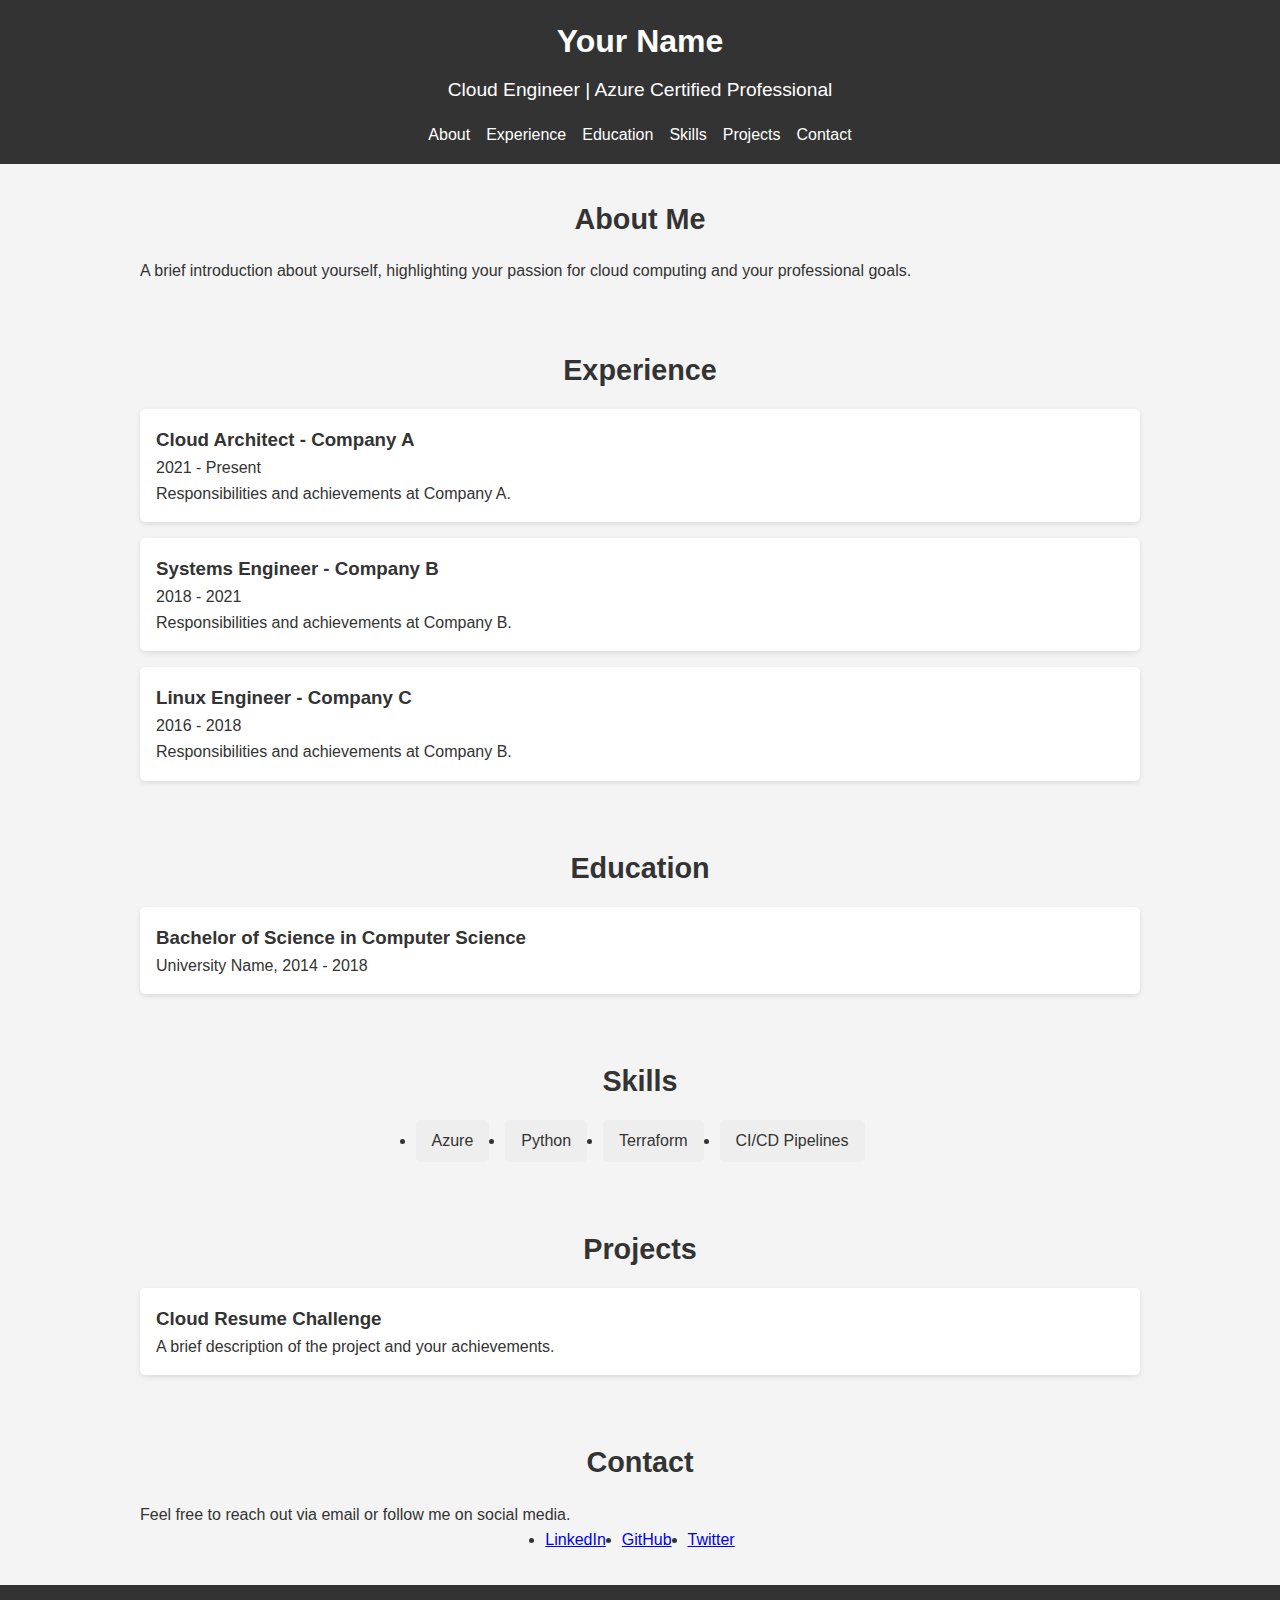
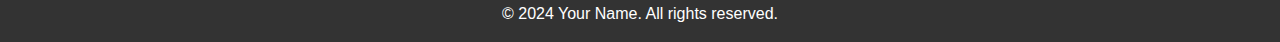
<file: index.html>
<!DOCTYPE html>
<html lang="en">
<head>
    <meta charset="UTF-8">
    <meta http-equiv="X-UA-Compatible" content="IE=edge">
    <meta name="viewport" content="width=device-width, initial-scale=1.0">
    <title>Chase Dovey - Resume</title>
    <link rel="stylesheet" href="./styles.css">
</head>
<body>
    <!-- Header Section -->
    <header>
        <div class="container">
            <h1>Your Name</h1>
            <p>Cloud Engineer | Azure Certified Professional</p>
            <nav>
                <ul>
                    <li><a href="#about">About</a></li>
                    <li><a href="#experience">Experience</a></li>
                    <li><a href="#education">Education</a></li>
                    <li><a href="#skills">Skills</a></li>
                    <li><a href="#projects">Projects</a></li>
                    <li><a href="#contact">Contact</a></li>
                </ul>
            </nav>
        </div>
    </header>

    <!-- Main Content -->
    <main>
        <!-- About Section -->
        <section id="about" class="section">
            <div class="container">
                <h2>About Me</h2>
                <p>A brief introduction about yourself, highlighting your passion for cloud computing and your professional goals.</p>
            </div>
        </section>

        <!-- Experience Section -->
        <section id="experience" class="section">
            <div class="container">
                <h2>Experience</h2>
                <div class="timeline">
                    <div class="timeline-item">
                        <h3>Cloud Architect - Company A</h3>
                        <span>2021 - Present</span>
                        <p>Responsibilities and achievements at Company A.</p>
                    </div>
                    <div class="timeline-item">
                        <h3>Systems Engineer - Company B</h3>
                        <span>2018 - 2021</span>
                        <p>Responsibilities and achievements at Company B.</p>
                    </div>
                    <div class="timeline-item">
                        <h3>Linux Engineer - Company C</h3>
                        <span>2016 - 2018</span>
                        <p>Responsibilities and achievements at Company B.</p>
                    </div>
                    <!-- Add more experience as needed -->
                </div>
            </div>
        </section>

        <!-- Education Section -->
        <section id="education" class="section">
            <div class="container">
                <h2>Education</h2>
                <div class="timeline">
                    <div class="timeline-item">
                        <h3>Bachelor of Science in Computer Science</h3>
                        <span>University Name, 2014 - 2018</span>
                    </div>
                    <!-- Add more education as needed -->
                </div>
            </div>
        </section>

        <!-- Skills Section -->
        <section id="skills" class="section">
            <div class="container">
                <h2>Skills</h2>
                <ul class="skills-list">
                    <li>Azure</li>
                    <li>Python</li>
                    <li>Terraform</li>
                    <li>CI/CD Pipelines</li>
                    <!-- Add more skills as needed -->
                </ul>
            </div>
        </section>

        <!-- Projects Section -->
        <section id="projects" class="section">
            <div class="container">
                <h2>Projects</h2>
                <div class="project-grid">
                    <div class="project-item">
                        <h3>Cloud Resume Challenge</h3>
                        <p>A brief description of the project and your achievements.</p>
                    </div>
                    <!-- Add more projects as needed -->
                </div>
            </div>
        </section>

        <!-- Contact Section -->
        <section id="contact" class="section">
            <div class="container">
                <h2>Contact</h2>
                <p>Feel free to reach out via email or follow me on social media.</p>
                <ul class="social-links">
                    <li><a href="#">LinkedIn</a></li>
                    <li><a href="#">GitHub</a></li>
                    <li><a href="#">Twitter</a></li>
                    <!-- Add more social links as needed -->
                </ul>
            </div>
        </section>
    </main>

    <!-- Footer Section -->
    <footer>
        <div class="container">
            <p>&copy; 2024 Your Name. All rights reserved.</p>
        </div>
    </footer>

    <script src="./index.js"></script>
</body>
</html>
</file>
<file: styles.css>
/* Reset and Base Styling */
* {
    margin: 0;
    padding: 0;
    box-sizing: border-box;
}

body {
    font-family: 'Arial', sans-serif;
    line-height: 1.6;
    color: #333;
    background-color: #f4f4f4;
    font-size: 16px; /* Base font size */
}

header {
    background-color: #333;
    color: #fff;
    padding: 1rem 0;
    text-align: center;
}

header h1 {
    margin-bottom: 0.5rem;
    font-size: 2rem;
}

header p {
    font-size: 1.2rem;
    margin-bottom: 1rem;
}

nav ul {
    list-style: none;
    padding: 0;
    display: flex;
    justify-content: center;
    gap: 1rem;
    flex-wrap: wrap; /* Allows menu items to wrap on smaller screens */
}

nav a {
    color: #fff;
    text-decoration: none;
    font-size: 1rem;
}

.section {
    padding: 2rem 0;
}

.container {
    width: 80%;
    max-width: 1000px;
    margin: 0 auto;
}

h2 {
    margin-bottom: 1rem;
    color: #333;
    text-align: center;
    font-size: 1.8rem;
}

.timeline, .project-grid {
    display: flex;
    flex-direction: column; /* Stacks items vertically on smaller screens */
    gap: 1rem;
}

.timeline-item, .project-item {
    background-color: #fff;
    padding: 1rem;
    border-radius: 5px;
    box-shadow: 0 2px 5px rgba(0, 0, 0, 0.1);
}

.skills-list {
    display: flex;
    flex-wrap: wrap;
    gap: 1rem;
    justify-content: center;
}

.skills-list li {
    background-color: #eee;
    padding: 0.5rem 1rem;
    border-radius: 5px;
}

img {
    max-width: 100%;
    height: auto;
}

.social-links {
    display: flex;
    gap: 1rem;
    justify-content: center;
}

footer {
    background-color: #333;
    color: #fff;
    text-align: center;
    padding: 1rem 0;
}

@media (max-width: 1024px) {
    .container {
        width: 90%;
    }
}

@media (max-width: 768px) {
    nav ul {
        flex-direction: column; /* Stacks menu items vertically */
        gap: 0.5rem;
    }

    .project-grid {
        display: grid;
        grid-template-columns: 1fr;
    }

    .timeline {
        flex-direction: column;
    }

    header h1 {
        font-size: 1.5rem;
    }

    h2 {
        font-size: 1.6rem;
    }
}
</file>
